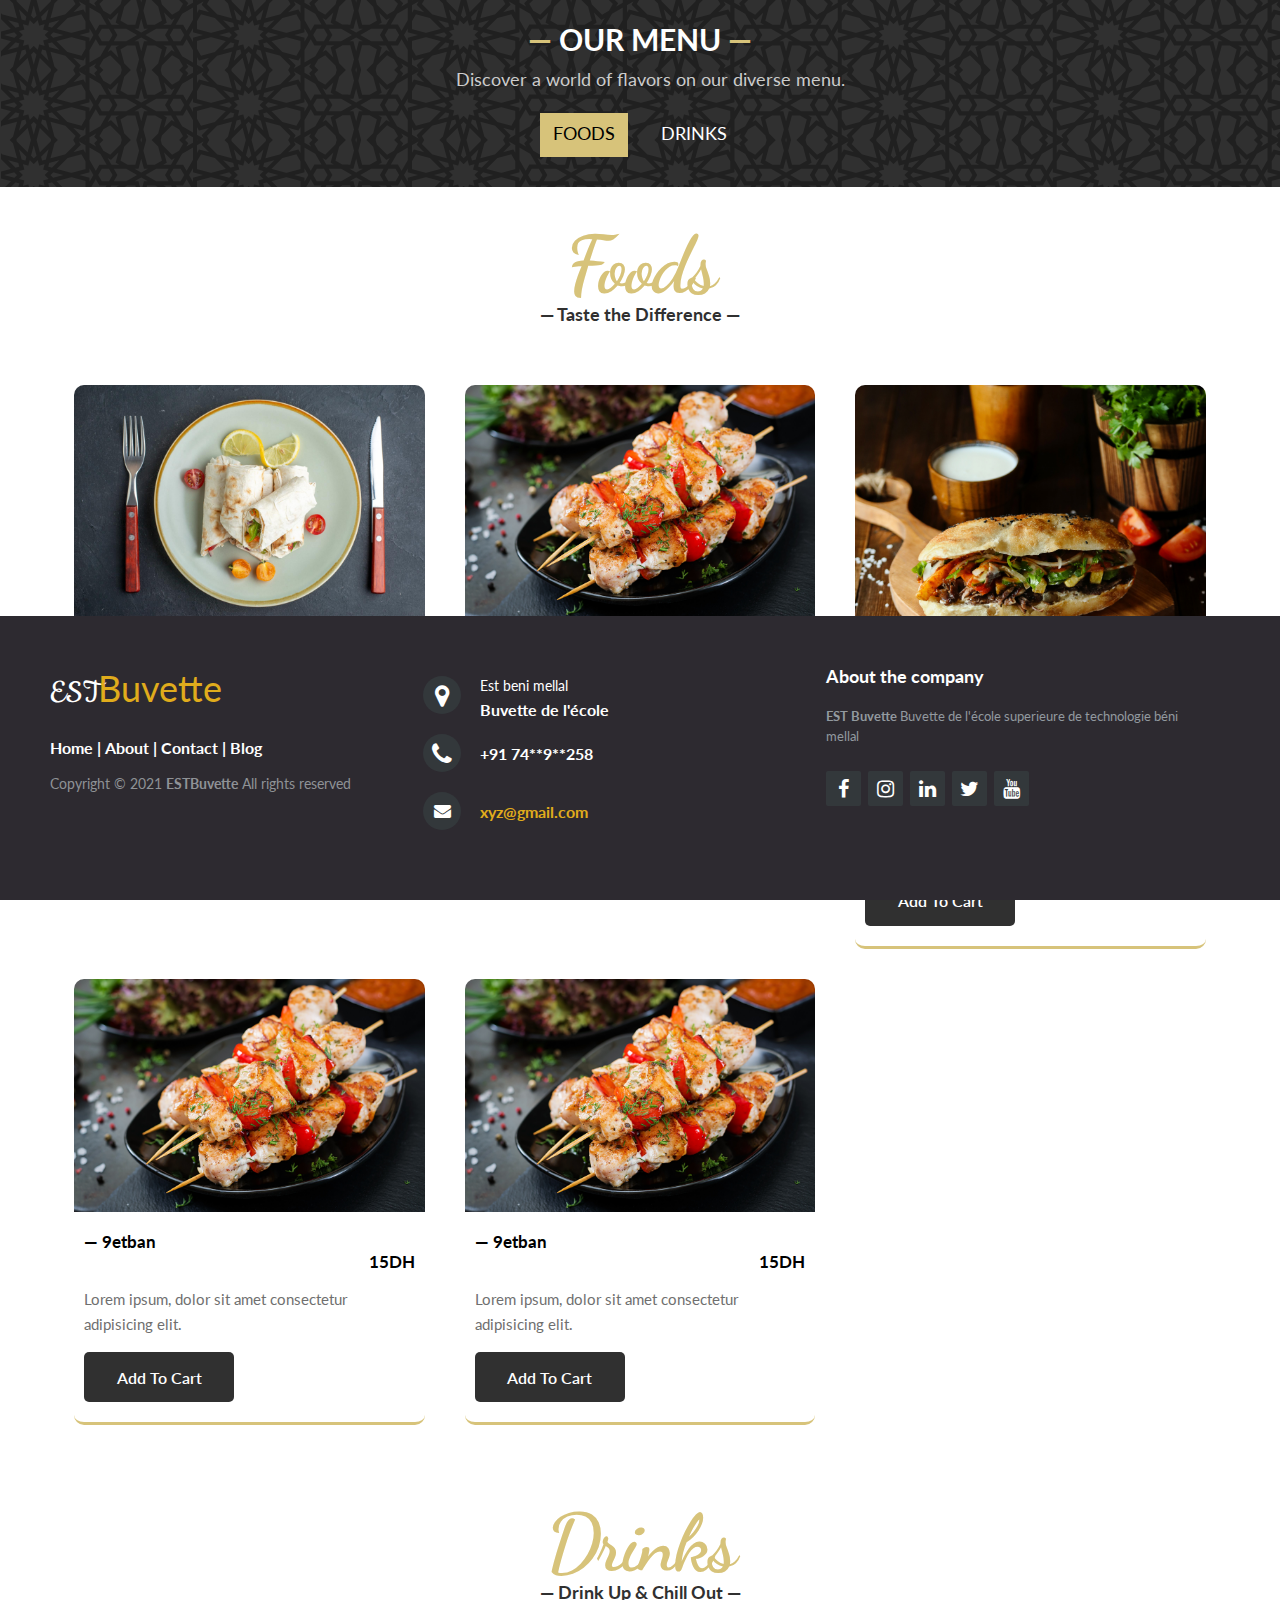
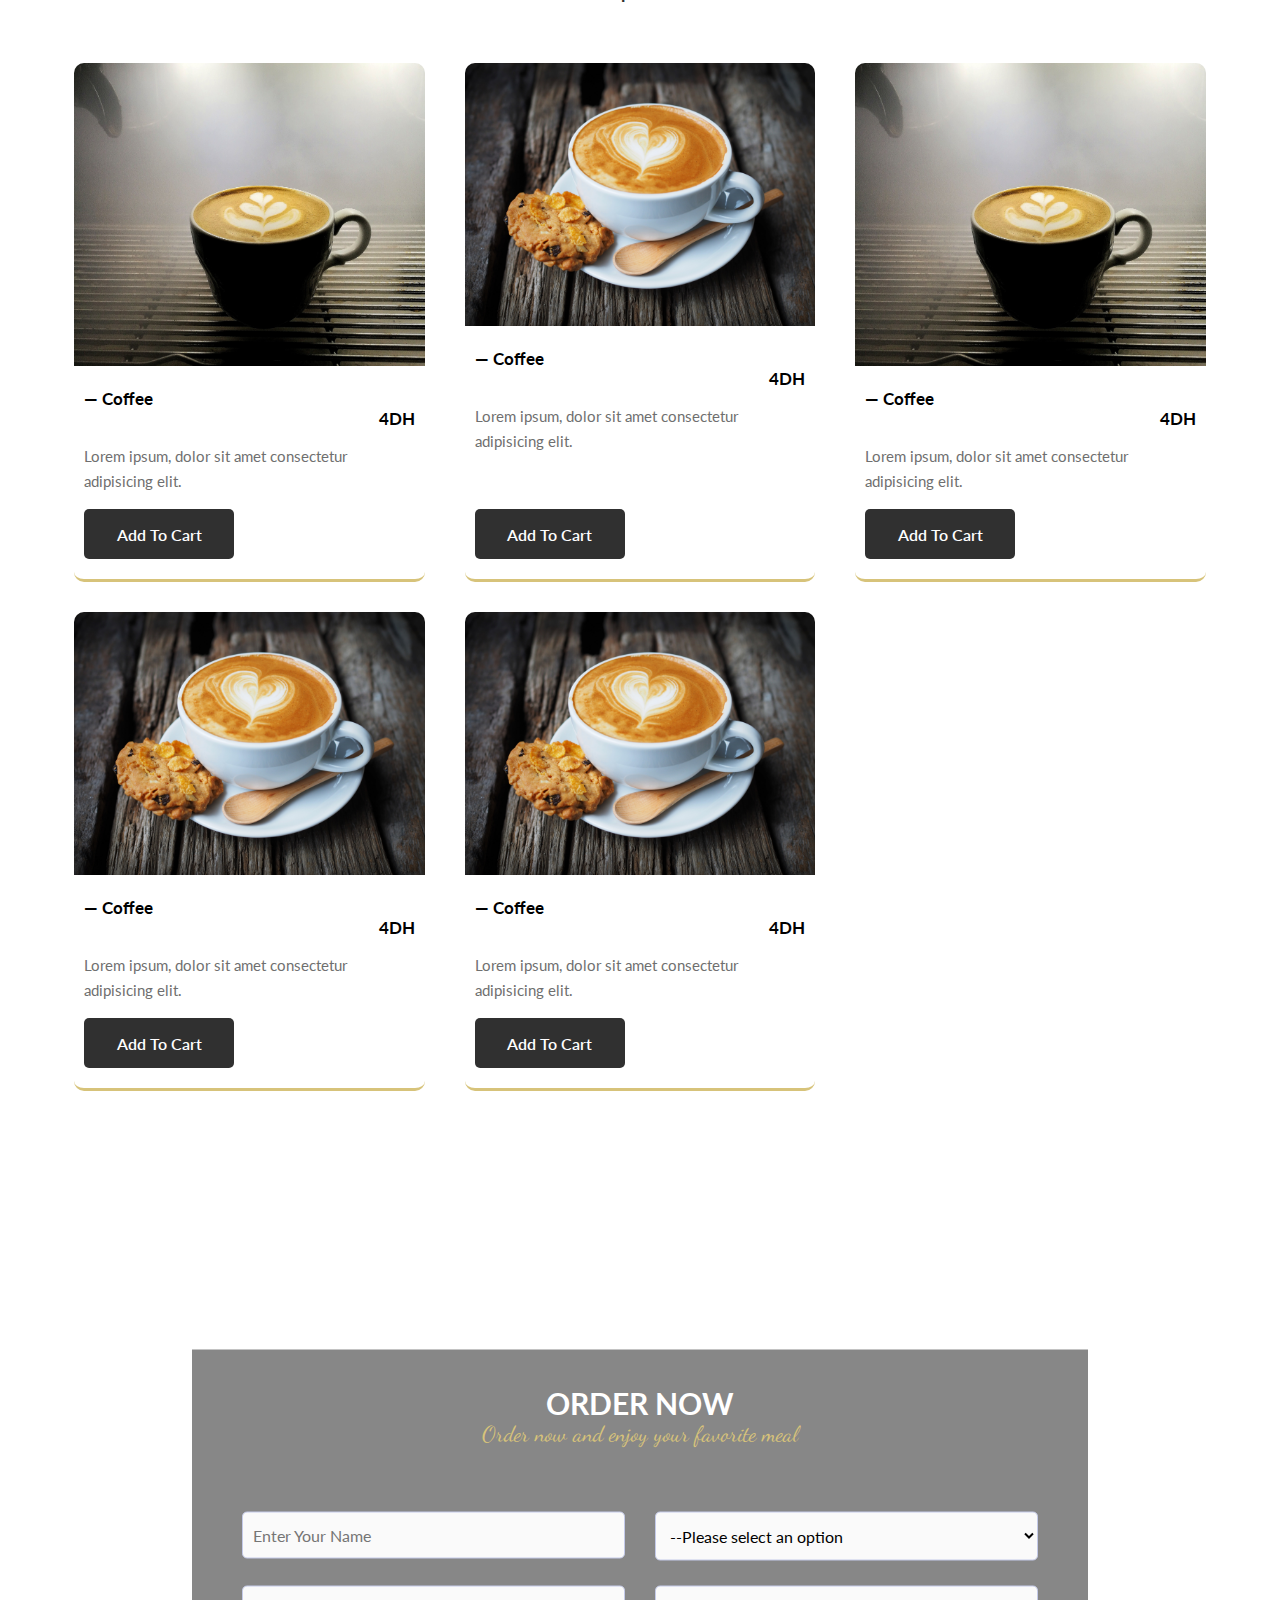
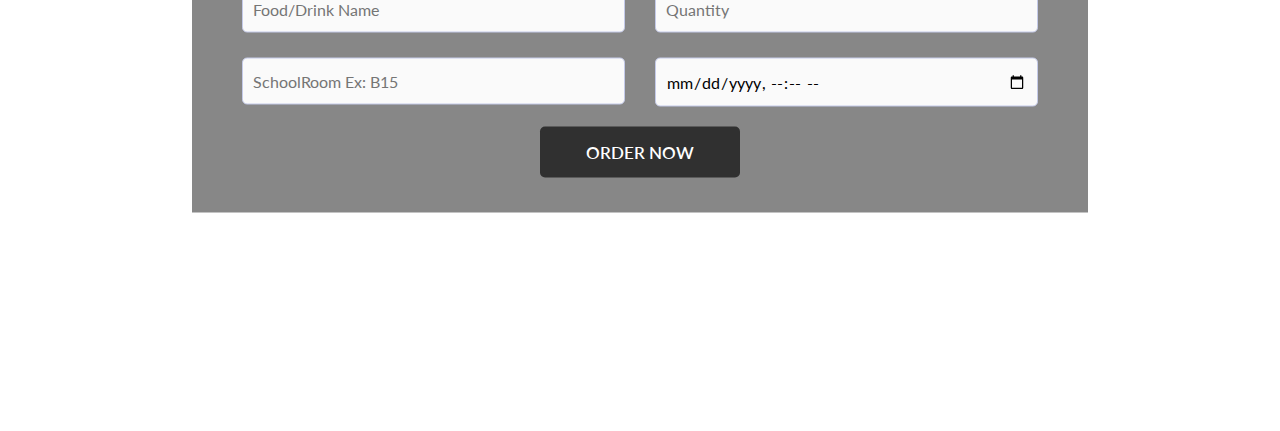
<file: menu.html>
<!DOCTYPE html>
<html lang="en">

<head>
  <meta charset="UTF-8">
  <meta http-equiv="X-UA-Compatible" content="IE=edge">
  <meta name="viewport" content="width=device-width, initial-scale=1.0">

  <title>Buvette ESTBM</title>
  <link rel="stylesheet" href="http://maxcdn.bootstrapcdn.com/font-awesome/4.2.0/css/font-awesome.min.css">
  <link href="http://fonts.googleapis.com/css?family=Cookie" rel="stylesheet" type="text/css">
  <link rel="stylesheet" href="master1.css">
  <link rel="preconnect" href="https://fonts.googleapis.com">
  <link rel="preconnect" href="https://fonts.gstatic.com" crossorigin>
  <link href="https://fonts.googleapis.com/css2?family=Dancing+Script&display=swap" rel="stylesheet">

</head>

<body>
  <!-- Start Heading Menu -->
  <section class="menu-boxs">
    <div class="container">
      <div class="titles">
        <h2><span>&mdash;</span> Our Menu <span>&mdash;</span></h2>
      </div>
      <p>Discover a world of flavors on our diverse menu.</p>
      <ul class="shuffle">
        <li class="active">FOODS</li>
        <li><a href="#drink" style="color:white">DRINKS</a> </li>
      </ul>
    </div>
  </section>
  <!-- End Menu Heading -->
  <!-- Start Food Menu -->
  <section class="main-menu">
    <div class="food-title">
      <h2> Foods </h2>
      <p> &mdash; Taste the Difference &mdash;</p>
    </div>
    <div class="container">
      
      <div class="products">
        <div class="product">
          <img src="images/dejeuner-plat.jpg" alt="">
          <div class="details">

            <div class="name-price">
              <h5> &mdash; 9etban</h5>
              <h5 class="price">15DH </h5>
            </div>

            <p>Lorem ipsum, dolor sit amet consectetur adipisicing elit.</p>
            <button>Add To Cart</button>
          </div>

        </div>
      </div>
      <div class="products">
        <div class="product">
          <img src="images/moroccan-food.jpg" alt="">
          <div class="details">

            <div class="name-price">
              <h5> &mdash; 9etban</h5>
              <h5 class="price">15DH </h5>
            </div>

            <p>Lorem ipsum, dolor sit amet consectetur adipisicing elit.</p>
            <button>Add To Cart</button>
          </div>

        </div>
      </div>
      <div class="products">
        <div class="product">
          <img src="images/food1.jpg" alt="">
          <div class="details">

            <div class="name-price">
              <h5> &mdash; 9etban</h5>
              <h5 class="price">15DH </h5>
            </div>

            <p>Lorem ipsum, dolor sit amet consectetur adipisicing elit.</p>
            <button>Add To Cart</button>
          </div>

        </div>
      </div>
      <div class="products">
        <div class="product">
          <img src="images/moroccan-food.jpg" alt="">
          <div class="details">

            <div class="name-price">
              <h5> &mdash; 9etban</h5>
              <h5 class="price">15DH </h5>
            </div>

            <p>Lorem ipsum, dolor sit amet consectetur adipisicing elit.</p>
            <button>Add To Cart</button>
          </div>

        </div>
      </div>
      <div class="products">
        <div class="product">
          <img src="images/moroccan-food.jpg" alt="">
          <div class="details">

            <div class="name-price">
              <h5> &mdash; 9etban</h5>
              <h5 class="price">15DH </h5>
            </div>

            <p>Lorem ipsum, dolor sit amet consectetur adipisicing elit.</p>
            <button>Add To Cart</button>
          </div>

        </div>
      </div>
    </div>
  </section>
  <!-- End Menu Food -->

  <!-- Start Menu Drink -->
  <section class="main-menu">
    <div class="food-title">
      <h2 id="drink"> Drinks </h2>
      <p> &mdash; Drink Up & Chill Out &mdash;</p>
    </div>
    <div class="container">

     
      <div class="product">
        <div class="img-holder">
          <img src="images/coffee.jpg" alt="">
        </div>
        <div class="details">

          <div class="name-price">
            <h5> &mdash; Coffee </h5>
            <h5 class="price">4DH </h5>
          </div>

          <p>Lorem ipsum, dolor sit amet consectetur adipisicing elit.</p>
          <button>Add To Cart</button>
        </div>
      </div>
      <div class="product">
        <div class="img-holder">
          <img src="images/cafe.jpg" alt="">
        </div>
        <div class="details">

          <div class="name-price">
            <h5> &mdash; Coffee </h5>
            <h5 class="price">4DH </h5>
          </div>

          <p>Lorem ipsum, dolor sit amet consectetur adipisicing elit.</p>
          <button>Add To Cart</button>
        </div>
      </div>
      <div class="product">
        <div class="img-holder">
          <img src="images/coffee.jpg" alt="">
        </div>
        <div class="details">

          <div class="name-price">
            <h5> &mdash; Coffee </h5>
            <h5 class="price">4DH </h5>
          </div>

          <p>Lorem ipsum, dolor sit amet consectetur adipisicing elit.</p>
          <button>Add To Cart</button>
        </div>
      </div>
      <div class="product">
        <div class="img-holder">
          <img src="images/cafe.jpg" alt="">
        </div>
        <div class="details">

          <div class="name-price">
            <h5> &mdash; Coffee </h5>
            <h5 class="price">4DH </h5>
          </div>

          <p>Lorem ipsum, dolor sit amet consectetur adipisicing elit.</p>
          <button>Add To Cart</button>
        </div>
      </div>
      <div class="product">
        <div class="img-holder">
          <img src="images/cafe.jpg" alt="">
        </div>
        <div class="details">

          <div class="name-price">
            <h5> &mdash; Coffee </h5>
            <h5 class="price">4DH </h5>
          </div>

          <p>Lorem ipsum, dolor sit amet consectetur adipisicing elit.</p>
          <button>Add To Cart</button>
        </div>
      </div>
    </div>
  </section>
  <!-- End Menu Drink -->
  <!-- Start of Order -->
  <section class="main-order">
    <div class="order">
      <div class="ord-title">
        <h2> ORDER NOW </h2>
        <p>Order now and enjoy your favorite meal</p>
      </div>
      <form action="">
        <div class="row">
          <div class="column">

            <input type="text" class="name" id="name" placeholder="Enter Your Name">
          </div>

          <div class="column">

            <select name="type" id="type">
              <option value="">--Please select an option</option>
              <option value="">Teacher</option>
              <option value="">Student</option>
            </select>
          </div>

          <div class="column">

            <input type="text" class="ord" id="ord" placeholder="Food/Drink Name">
          </div>

          <div class="column">

            <input type="number" class="qnt" id="qnt" placeholder="Quantity">
          </div>

          <div class="column">

            <input type="text" name="adresse" id="adresse" placeholder="SchoolRoom Ex: B15">
          </div>

          <div class="column">
            <input type="datetime-local" class="time" id="time" placeholder="Time">
          </div>

        </div>
        <div class="ord-btn">
          <button>Order Now</button>
        </div>
      </form>
    </div>
  </section>
  <!-- End Of Order -->
   <!-- Footer -->

    <footer class="footer-distributed">

        <div class="footer-left">
            <h3>EST<span>Buvette</span></h3>

            <p class="footer-links">
                <a href="#">Home</a>
                |
                <a href="#">About</a>
                |
                <a href="#">Contact</a>
                |
                <a href="#">Blog</a>
            </p>

            <p class="footer-company-name">Copyright © 2021 <strong>ESTBuvette</strong> All rights reserved</p>
        </div>

        <div class="footer-center">
            <div>
                <i class="fa fa-map-marker"></i>
                <p><span>Est beni mellal</span>
                    Buvette de l'école</p>
            </div>

            <div>
                <i class="fa fa-phone"></i>
                <p>+91 74**9**258</p>
            </div>
            <div>
                <i class="fa fa-envelope"></i>
                <p><a href="mailto:sagar00001.co@gmail.com">xyz@gmail.com</a></p>
            </div>
        </div>
        <div class="footer-right">
            <p class="footer-company-about">
                <span>About the company</span>
                <strong>EST Buvette</strong> Buvette de l'école superieure de technologie béni mellal
            </p>
            <div class="footer-icons">
                <a href="#"><i class="fa fa-facebook"></i></a>
                <a href="#"><i class="fa fa-instagram"></i></a>
                <a href="#"><i class="fa fa-linkedin"></i></a>
                <a href="#"><i class="fa fa-twitter"></i></a>
                <a href="#"><i class="fa fa-youtube"></i></a>
            </div>
        </div>
    </footer>
        
  <!-- End Footer -->
  <script src="./app.js"></script>
</body>

</html>
</file>
<file: master1.css>
@import url(https://fonts.googleapis.com/css?family=Lato);
@import 'https://fonts.googleapis.com/css?family=Montserrat:300, 400, 700&display=swap';
*::before,
*::after {
  margin: 0;
  padding: 0;
  box-sizing: border-box;
}

* {
  margin: 0;
  padding: 0;
  box-sizing: border-box;
  text-decoration: none;
  --main-transition: .3s;
  font-family: "Lato";
  list-style: none;
}

html {
  scroll-behavior: smooth;
}

:root {
  --main-color1: #174543;
  --main-color2: aliceblue;
  --second-color1: #D7C37A;
  --second-color2: #303030;
  --font-family: "Lato";
  --font-family2: 'Lobster', 'Dancing Script', cursive;
}

.container {
  padding-left: 15px;
  padding-right: 15px;
  margin-left: auto;
  margin-right: auto;
  /* width: 600px; */
}

@media (min-width: 768px) {

  .container,
  .menu-boxs .container p{
    width: 750px;
  }

}

@media (min-width: 992px) {

  .container,
  .menu-boxs .container p {
    width: 970px;
  }

}

@media (min-width: 1200px) {

  .container,
  .menu-boxs .container p {
    width: 1170px;
  }
}
/* Start Menu Heading */
.menu-boxs {
  color: white;
  margin: auto;
  padding: 1.3rem;
  padding-bottom: 0;
  text-align: center;
  background-image: url(images/top-bar-pattern_transparent.png);
  background-color: var(--second-color2);
}

.titles h2 {
  font-size: 1.9rem;
  padding-bottom: 10px;
  text-transform: uppercase;
}

.titles h2 span,
.main-order .order-title span {
  color: var(--second-color1);
}

.menu-boxs .container {
  display: inline-block;
  padding: 0 10px 30px 10px;
}

.menu-boxs .container .shuffle {
  display: flex;
  justify-content: center;
  margin-top: 20px;
  font-size: 1.1rem;
}

.menu-boxs .container .shuffle li {
  padding: 13px;
  padding-top: 10px;
  cursor: pointer;
  margin-left: 10px;
  margin-right: 10px;
  transition: .3s all ease-in-out;
}

.menu-boxs .container .shuffle li.active {
  background-color: var(--second-color1);
  color: black;
}

.menu-boxs .container .shuffle li:hover{
  background-color: var(--second-color1);
  color: black;
}

.menu-boxs .container p {
  margin: auto;
  color: #ccc;
  font-size: 1.1rem;
  line-height: 1.5;
  font-family: var(--font-family);
}
/* End Menu Heading */

/* Start Menu Food&Drink */
.main-menu {
  background-color: #ffffff;
}

.food-title {
  margin-bottom: 30px;
  padding: 30px 0;
  grid-column: 1/-1;
  text-align: center;
}

.food-title>h2 {
  font-family: var(--font-family2);
  color: var(--second-color1);
  font-size: 80px;
  text-align: center;
  font-weight: 800;
  letter-spacing: -3px;
  margin: 0;
}

.food-title>p {
  margin: -10px 0 0;
  font-size: 18px;
  color: var(--second-color2);
  text-align: center;
  font-weight: 700;
}

.main-menu .container {
  width: 90%;
  padding: 0 10px 30px 10px;
  margin: auto;
  display: grid;
  grid-template-columns: repeat(auto-fill, minmax(300px, 1fr));
  grid-gap: 20px 40px;
}

.main-menu .container .product {
  display: grid;
  position: relative;
  grid-template-rows: auto 1fr;
  border-radius: 10px;
  box-shadow: 0 0 15px rgba(0, 0, 0, .1);
  background-color: #ffffff;
  border-bottom: 3px solid var(--second-color1);
  transition: transform var(--main-transition); box-shadow: var(--main-transition);
  margin-bottom: 10px;
}

.main-menu .container .product:hover {
  transform: translateY(-7px);
  box-shadow: 0 2px 15px rgb(0 0 0 / 20%);
}

.product img {
  position: relative;
  width: 100%;
  border-radius: 10px 10px 0 0;
}

.main-menu .container .details {
  padding: 20px 10px;
  display: grid;
  grid-template-rows: auto 1fr 50px;
  grid-row-gap: 15px;
  grid-row-gap: 15px;
}

.main-menu .container .details .name-price {
  font-weight: 600;
  font-size: 20px;

}

.main-menu .container .details .name-price .price {
  text-align: end;
}

.main-menu .container .details>p {
  color: #6f6f6f;
  font-size: 15px;
  line-height: 25px;
  align-self: stretch;

}

.main-menu .container .details>button {
  background-color: var(--second-color2);
  color: white;
  font-size: 16px;
  font-weight: 600;
  border: none;
  border-radius: 5px;
  width: 150px;
  transition: .3s all ease-in-out;
  font-family: var(--nav-bar);
  cursor: pointer;
}

.main-menu .container .details>button:hover {
  background-color: var(--second-color1);
  color: var(--second-color2);
}
/* End Menu Food & Drink */

/* Start of order */
.main-order {
  height: 100vh;
  background-image: url(images/blur-library-interior-background.jpg);
  background-size: cover;
  background-repeat: no-repeat;
  /* background-position: 50% -16px; */
  background-attachment: fixed;
  position: relative;
  overflow: hidden;
}

.main-order .order {
  width: 70%;
  min-width: 420px;
  background: rgba(0, 0, 0, 0.47);
  padding: 35px 50px;
  transform: translate(-50%, -50%);
  position: absolute;
  left: 50%;
  top: 50%;

  /* box-shadow:  0px 0px 0px 6px rgb(0 0 0 / 15%); */
}

.main-order .order .ord-title h2 {
  font-size: 30px;
  text-align: center;
  color: white;
}

.main-order .order .ord-title p {
  color: white;
  position: relative;
  margin: auto;
  width: 100%;
  font-size: 22px;
  font-family: var(--font-family2);
  text-align: center;
  font-weight: 400;
  color: var(--second-color1);
  text-align: center;
  margin-bottom: 60px;
}

.main-order .order form {
  width: 100%;
  position: relative;
  margin: 30px auto 0 auto;

}

.main-order .order form .row {
  width: 100%;
  display: grid;
  grid-template-columns: repeat(auto-fit, minmax(300px, 1fr));
  grid-gap: 20px 30px;
  margin-bottom: 20px;
}

.main-order .order form .row .column label {
  font-size: 16.5px;
  margin-bottom: 10px;
  color: white;
}

.main-order .order form .row input,
.main-order .order form .row select,
.main-order .order form .row textarea {
  width: 100%;
  font-weight: 400;
  font-size: 16px;
  padding: 13px 10px;
  border-radius: 5px;
  background-color: #fafafa;
  border: 1.2px solid #c4cae9;
  margin-top: 5px;
}

.main-order .order form .row textarea {
  resize: none;
}

.main-order .order form .row input:focus,
.main-order .order form .row select:focus,
.main-order .order form .row textarea:focus {
  outline: none;
  border-color: var(--second-color1);
}

.main-order .order button {
  background-color: var(--second-color2);
  color: white;
  font-size: 17px;
  border: none;
  text-transform: uppercase;
  font-family: var(--font-family);
  font-weight: 600;
  padding: 15px;
  border-radius: 5px;
  width: 200px;
  transition: .3s all ease-in-out;
  cursor: pointer;
}

.main-order .order button:hover {
  background-color: var(--second-color1);
  color: var(--second-color2);
}

.main-order .order .ord-btn {
  text-align: center;
}
/* Footer */


/* The footer is fixed to the bottom of the page */

footer {
  position: fixed;
  bottom: 0;
}

@media (max-height:800px) {
  footer {
      position: static;
  }
  header {
      padding-top: 40px;
  }
}

.footer-distributed {
  background-color: #2d2a30;
  box-sizing: border-box;
  width: 100%;
  text-align: left;
  font: bold 16px sans-serif;
  padding: 50px 50px 60px 50px;
  margin-top: 80px;
}

.footer-distributed .footer-left, .footer-distributed .footer-center, .footer-distributed .footer-right {
  display: inline-block;
  vertical-align: top;
}

/* Footer left */

.footer-distributed .footer-left {
  width: 30%;
}

.footer-distributed h3 {
  color: #ffffff;
  font: normal 36px 'Cookie', cursive;
  margin: 0;
}


.footer-distributed h3 span {
  color: #e0ac1c;
}

/* Footer links */

.footer-distributed .footer-links {
  color: #ffffff;
  margin: 20px 0 12px;
}

.footer-distributed .footer-links a {
  display: inline-block;
  line-height: 1.8;
  text-decoration: none;
  color: inherit;
}

.footer-distributed .footer-company-name {
  color: #8f9296;
  font-size: 14px;
  font-weight: normal;
  margin: 0;
}

/* Footer Center */

.footer-distributed .footer-center {
  width: 35%;
}

.footer-distributed .footer-center i {
  background-color: #33383b;
  color: #ffffff;
  font-size: 25px;
  width: 38px;
  height: 38px;
  border-radius: 50%;
  text-align: center;
  line-height: 42px;
  margin: 10px 15px;
  vertical-align: middle;
}

.footer-distributed .footer-center i.fa-envelope {
  font-size: 17px;
  line-height: 38px;
}

.footer-distributed .footer-center p {
  display: inline-block;
  color: #ffffff;
  vertical-align: middle;
  margin: 0;
}

.footer-distributed .footer-center p span {
  display: block;
  font-weight: normal;
  font-size: 14px;
  line-height: 2;
}

.footer-distributed .footer-center p a {
  color: #e0ac1c;
  text-decoration: none;
  ;
}

/* Footer Right */

.footer-distributed .footer-right {
  width: 30%;
}

.footer-distributed .footer-company-about {
  line-height: 20px;
  color: #92999f;
  font-size: 13px;
  font-weight: normal;
  margin: 0;
}

.footer-distributed .footer-company-about span {
  display: block;
  color: #ffffff;
  font-size: 18px;
  font-weight: bold;
  margin-bottom: 20px;
}

.footer-distributed .footer-icons {
  margin-top: 25px;
}

.footer-distributed .footer-icons a {
  display: inline-block;
  width: 35px;
  height: 35px;
  cursor: pointer;
  background-color: #33383b;
  border-radius: 2px;
  font-size: 20px;
  color: #ffffff;
  text-align: center;
  line-height: 35px;
  margin-right: 3px;
  margin-bottom: 5px;
}

.footer-distributed .footer-icons a:hover {
  background-color: #3F71EA;
}

.footer-links a:hover {
  color: #3F71EA;
}

@media (max-width: 880px) {
  .footer-distributed .footer-left, .footer-distributed .footer-center, .footer-distributed .footer-right {
      display: block;
      width: 100%;
      margin-bottom: 40px;
      text-align: center;
  }
  .footer-distributed .footer-center i {
      margin-left: 0;
  }
}       
      

        
/* End Footer */





/* End Of Order */

/* @media (min-width: 768px) {

  .main-order .order {
    
  }


}

@media (min-width: 992px) {

  .main-order .order {
    left: 50%;
  }

} */

/* End of order */




/* .top-bar{
  height: 30px;
  background-image: linear-gradient(to right, var(--main-color1) 25%, var(--main-color2) 100%);
}

header{
  display: flex;
  justify-content: space-around;
  padding: 20px;
  background-color: white;
}

header nav a{
  position: relative;
  display: block;
  margin: 0 15px;
  padding: 6px 0;
  text-decoration: none;
  font-family: var(--font-family);
  cursor: pointer;
  color: black;
  text-transform: uppercase;
  padding: 4px 0;
  transition: 0.5s;
}

header nav{
  display: flex;
}

header nav a::after {
  position: absolute;
  content: "";
  width: 100%;
  height: 3px;
  top: 100%;
  left: 0;
  background: var(--main-color1);
  transition: transform 0.5s;
  transform: scaleX(0);
  transform-origin: right;
}

header nav a:hover {
  color: var(--main-color1);
}

header nav a:hover::after {
  transform: scaleX(1);
  transform-origin: left;
} 

.main-image{
  display: flex;
  
  width: calc(100%/2);
}

.part1{
  height: 86vh;
  background-color: var(--main-color1);
  
}

.part2{
  height: 86vh;
  background-image: url(images/restaurant-interieur.jpg);
  align-self: self-end;
} */
</file>
